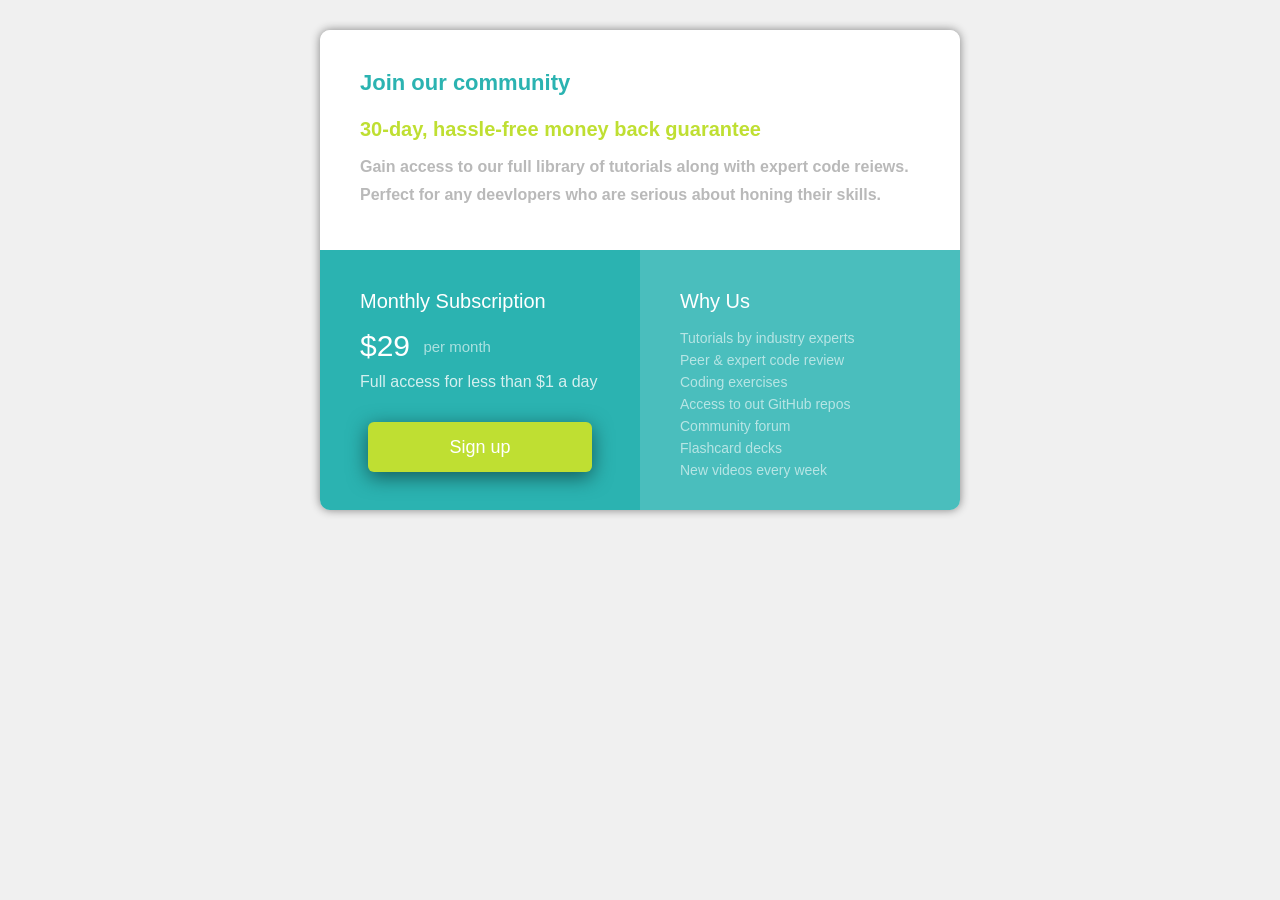
<file: index.html>
<!DOCTYPE html>
<html lang="en">
  <head>
    <meta charset="UTF-8" />
    <meta name="viewport" content="width=device-width, initial-scale=1.0" />
    <title>Single Price Grid</title>
    <link rel="stylesheet" href="single_price_grid.css" />
  </head>
  <body>
    <div class="price-grid">
      <div class="top-container">
        <p class="title">Join our community</p>
        <p class="subtitle">30-day, hassle-free money back guarantee</p>
        <p class="description">
          Gain access to our full library of tutorials along with expert code reiews.
          <br />
          Perfect for any deevlopers who are serious about honing their skills.
        </p>
      </div>
      <div class="bottom-container">
        <div class="bottom-left">
          <p class="left-title">Monthly Subscription</p>
          <p class="price">&#36;29 <span class="per-month">per month</span></p>
          <p class="left-description">Full access for less than &#36;1 a day</p>
          <button class="sign-up-button">Sign up</button>
        </div>
        <div class="bottom-right">
          <p class="title-right">Why Us</p>
          <p class="description-right">
            Tutorials by industry experts<br />
            Peer & expert code review<br />
            Coding exercises<br />
            Access to out GitHub repos<br />
            Community forum<br />
            Flashcard decks<br />
            New videos every week
          </p>
        </div>
      </div>
    </div>
  </body>
</html>
</file>
<file: single_price_grid.css>
body {
    background-color: #F0F0F0;
}

p {
    font-family: Arial;
    margin-left: 40px;
    margin-right: 40px;
}

.price-grid {
    max-width: 640px;
    min-height: 480px;
    margin: 30px auto 0 auto;
    border: none;
    border-radius: 10px;
    box-shadow: 0px 0px 10px gray;
}

.top-container {
    min-height: 220px;
    background-color: white;
    border-radius: 10px 10px 0 0;
    overflow: auto;
}

.bottom-left, .bottom-right {
    width: 50%;
    min-height: 260px;
    float: left;
    color:white;
}

.bottom-left {
    background-color: #2BB3B1;
    border-radius: 0 0 0 10px;
}

.bottom-right {
    background-color: #4ABEBD;
    border-radius: 0 0 10px 0;
}

.title {
    color: #2BB3B1;
    font-size: 22px;
    font-weight: bold;
    margin-top: 40px;
}

.subtitle {
    color: #BFDF32;
    font-size: 20px;
    font-weight: bold;
    margin-bottom: 0;
}

.description {
    color: rgb(185, 185, 185);
    font-weight: bold;
    line-height: 28px;
    margin-top: 12px;
}

.left-title {
    margin-top: 40px;
    font-size: 20px;
    margin-bottom: 0;
}

.price {
    margin-top: 16px;
    font-size: 30px;
    margin-bottom: 0;
}

.per-month {
    font-size: 15px;
    vertical-align: middle;
    opacity: .6;
    margin-left: 5px;
    position: relative;
    bottom: 2px;
}

.left-description {
    margin-top: 10px;
    opacity: .8;
}

.sign-up-button {
    position: relative;
    width: 70%;
    margin-left: 15%;
    margin-top: 15px;
    margin-bottom: 20px;
    background-color: #BFDF32;
    color: white;
    border: none;
    border-radius: 6px;
    height: 50px;
    font-size: 18px;
    box-shadow: 0 5px 20px #155a59;
    transition: background-color .15s;
}

.sign-up-button:hover {
    background-color: #a8c42d;
}

.sign-up-button:active {
    background-color: #98b128;
}

.title-right {
    margin-top: 40px;
    font-size: 20px;
    margin-bottom: 0;
}

.description-right {
    line-height: 22px;
    font-size: 14px;
    opacity: .6;
}

@media (max-width: 660px) {
    .bottom-left, .bottom-right {
        display:block;
        width: 100%;
        border-radius: 0;
    }
}
</file>
